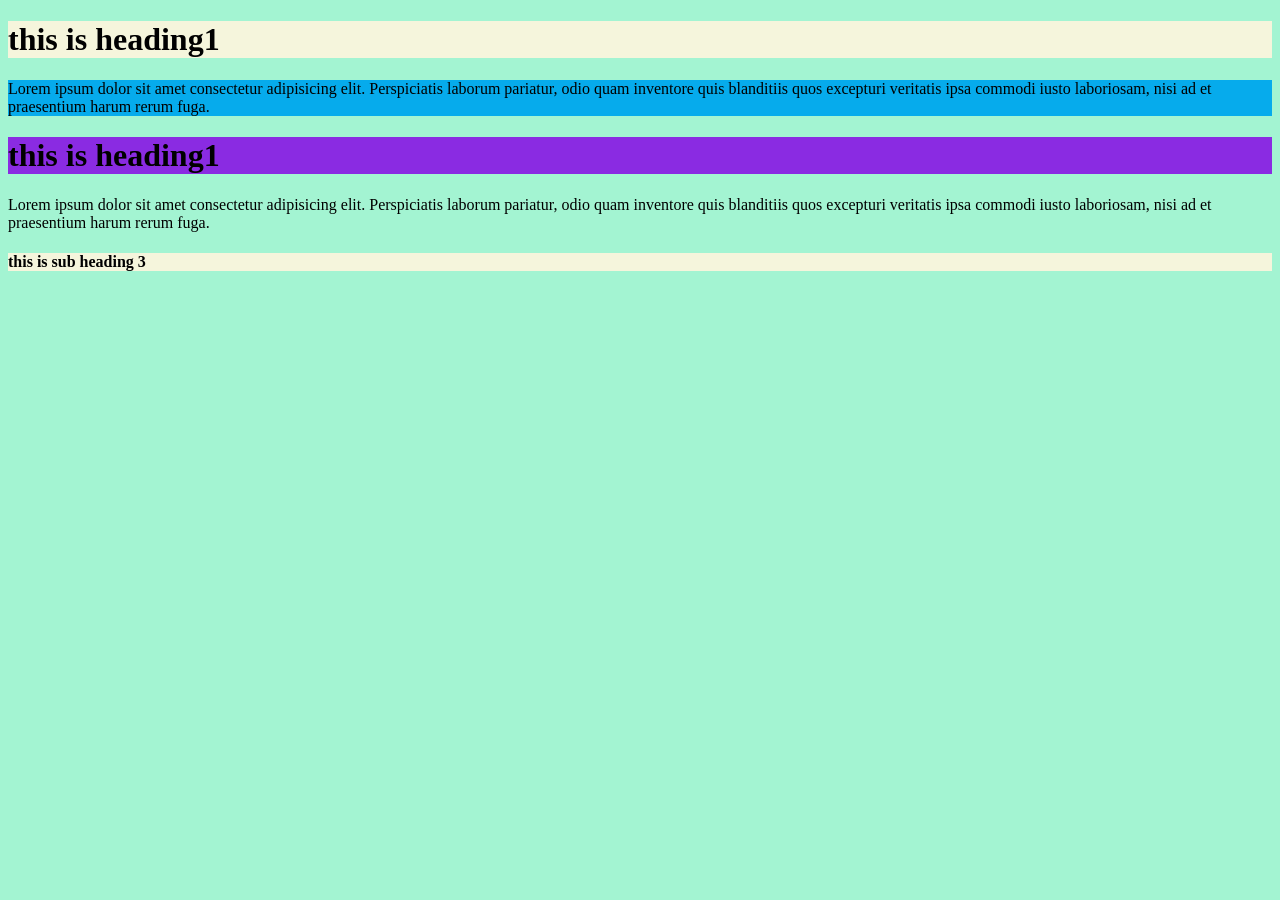
<file: basicCSS/index.html>
<!DOCTYPE html>
<html lang="en">
<head>
    <meta charset="UTF-8">
    <meta name="viewport" content="width=device-width, initial-scale=1.0">
    <title>Document</title>

     <!-- <style>
      * {
        background-color: #a3f4d2;
      }

      h1 {
        background-color: blueviolet;
      }

      .A {
        background-color: beige;
      }

      #para1 {
        background-color: #06abec;
      }
    </style> -->

    <link rel="stylesheet" href="style.css">

</head>
<body>
    <h1 id="head1" class="A">this is heading1</h1>

    <p id="para1" class="A">
      Lorem ipsum dolor sit amet consectetur adipisicing elit. Perspiciatis
      laborum pariatur, odio quam inventore quis blanditiis quos excepturi
      veritatis ipsa commodi iusto laboriosam, nisi ad et praesentium harum
      rerum fuga.
    </p>

    <h1 id="head2">this is heading1</h1>

    <p id="para2">
      Lorem ipsum dolor sit amet consectetur adipisicing elit. Perspiciatis
      laborum pariatur, odio quam inventore quis blanditiis quos excepturi
      veritatis ipsa commodi iusto laboriosam, nisi ad et praesentium harum
      rerum fuga.
    </p>

    <h4 id="head3" class="A">this is sub heading 3</h4>
</body>
</html>
</file>
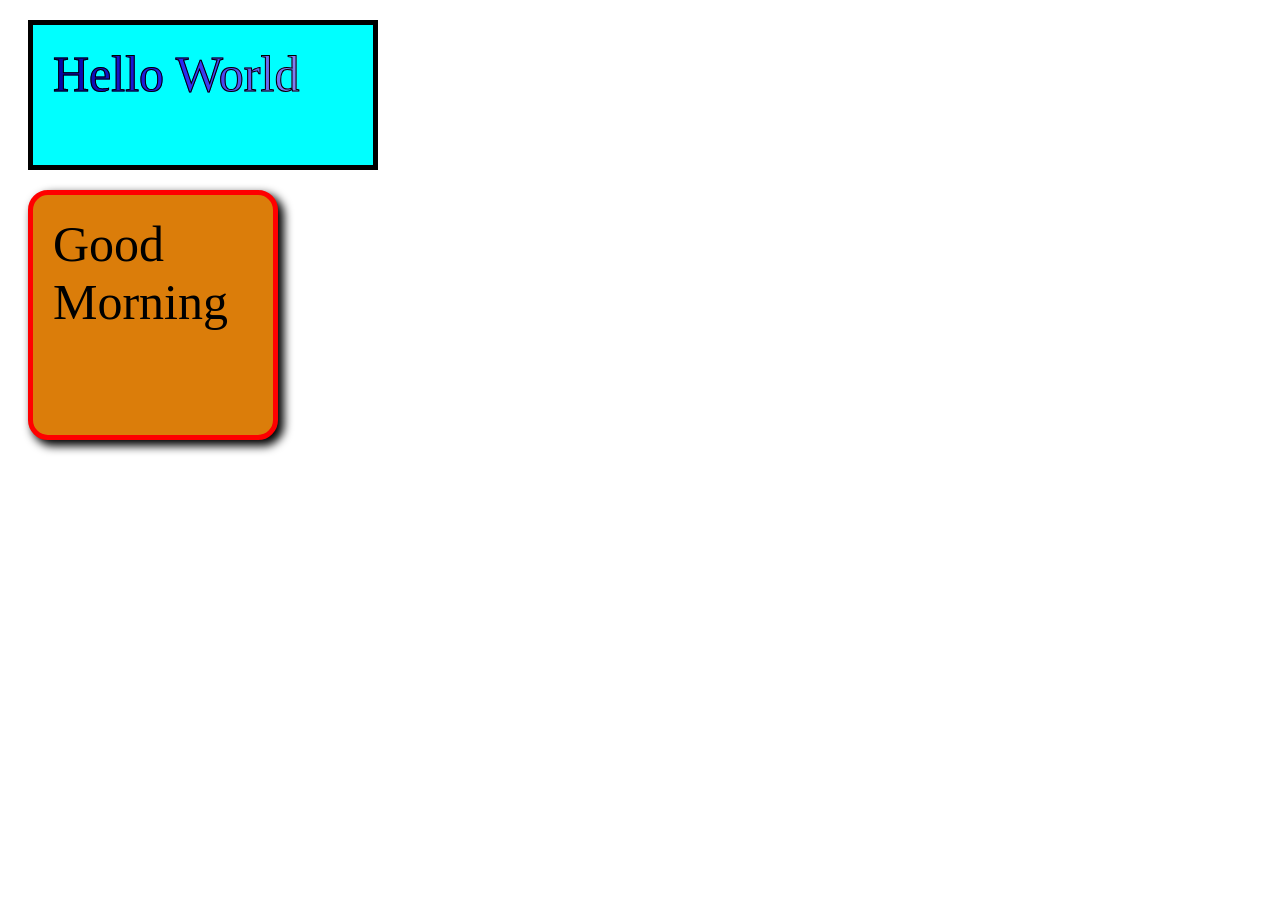
<file: boxModel/index.html>
<!DOCTYPE html>
<html lang="en">
<head>
    <meta charset="UTF-8">
    <meta name="viewport" content="width=device-width, initial-scale=1.0">
    <title>Document</title>

    <link rel="stylesheet" href="style.css">

</head>
<body>
    <div id="d1"><span>Hello World</span></div>
    <div id="d2">Good Morning</div>
</body>
</html>
</file>
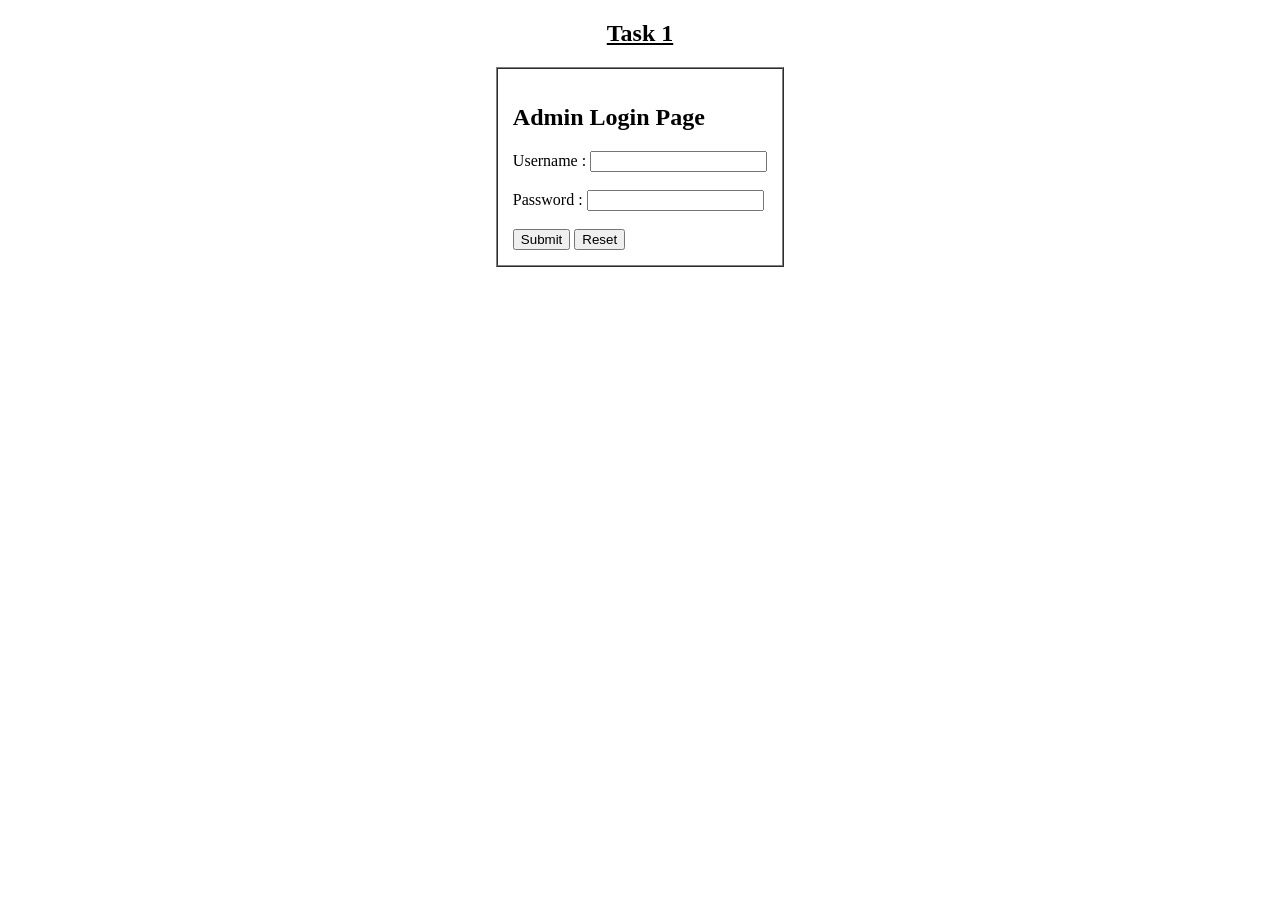
<file: formsHTML/index.html>
<!DOCTYPE html>
<html lang="en">
  <head>
    <meta charset="UTF-8" />
    <meta name="viewport" content="width=device-width, initial-scale=1.0" />
    <title>Task 1</title>
  </head>
  <body>
    <center>
        <h2><u>Task 1</u></h2>
      <table border="1" cellspacing="0" cellpadding="15">
        <tr>
          <td>
            <form>
              <h2>Admin Login Page</h2>

              <label for="username">Username : </label>
              <input type="text" name="username" />
              <br />
              <br />

              <label for="password">Password : </label>
              <input type="password" name="password" />
              <br />
              <br />

              <input type="submit" value="Submit" />
              <input type="reset" value="Reset" />
            </form>
          </td>
        </tr>
      </table>
    </center>
  </body>
</html>
</file>
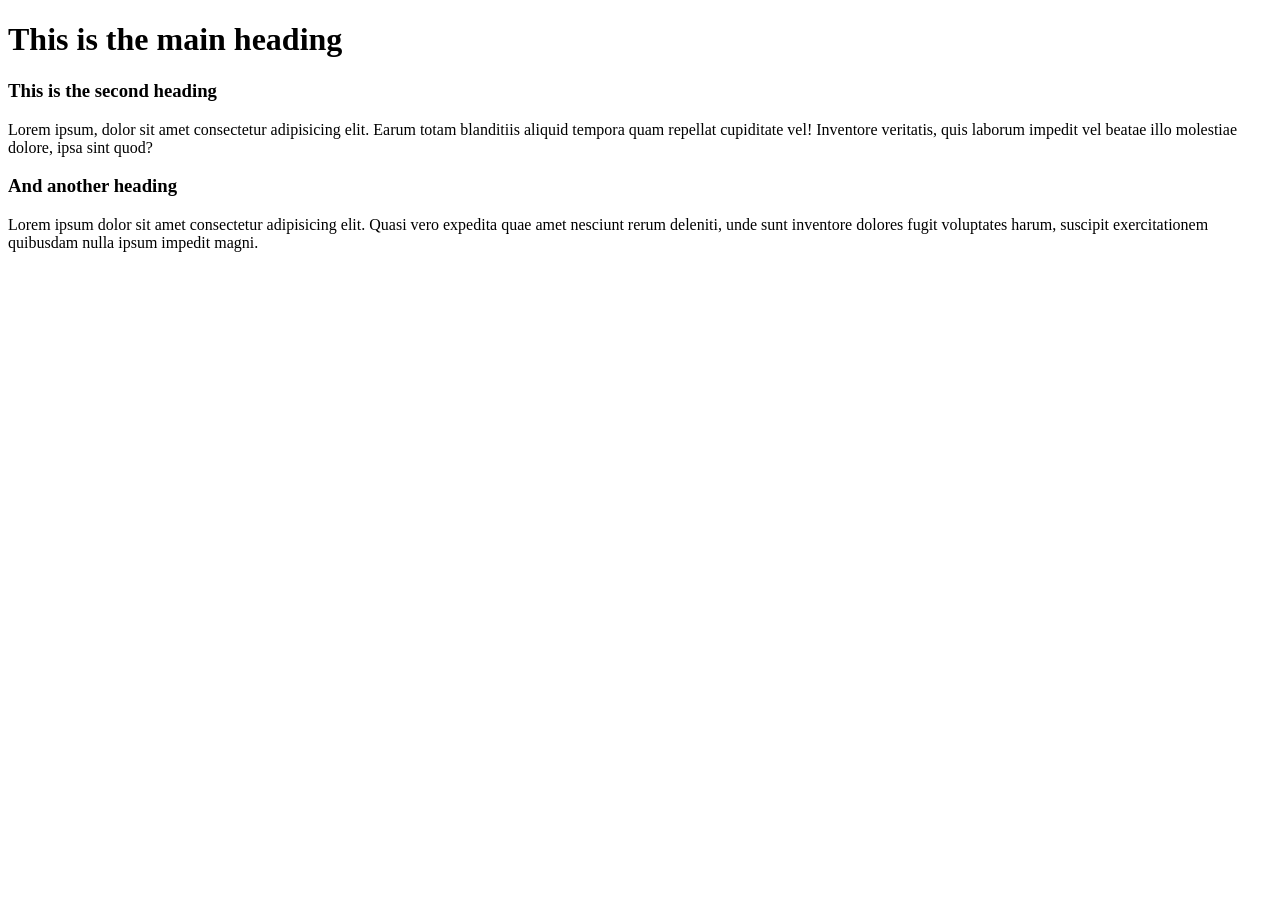
<file: htmlPage/index.html>
<!DOCTYPE html>
<html lang="en">
  <head>
    <meta charset="UTF-8" />
    <meta name="viewport" content="width=device-width, initial-scale=1.0" />
    <title>Task 1</title>
  </head>
  <body>
    <h1>This is the main heading</h1>

    <h3>This is the second heading</h3>

    <p>
      Lorem ipsum, dolor sit amet consectetur adipisicing elit. Earum totam
      blanditiis aliquid tempora quam repellat cupiditate vel! Inventore
      veritatis, quis laborum impedit vel beatae illo molestiae dolore, ipsa
      sint quod?
    </p>

    <h3>And another heading</h3>
    <p>
      Lorem ipsum dolor sit amet consectetur adipisicing elit. Quasi vero
      expedita quae amet nesciunt rerum deleniti, unde sunt inventore dolores
      fugit voluptates harum, suscipit exercitationem quibusdam nulla ipsum
      impedit magni.
    </p>
  </body>
</html>
</file>
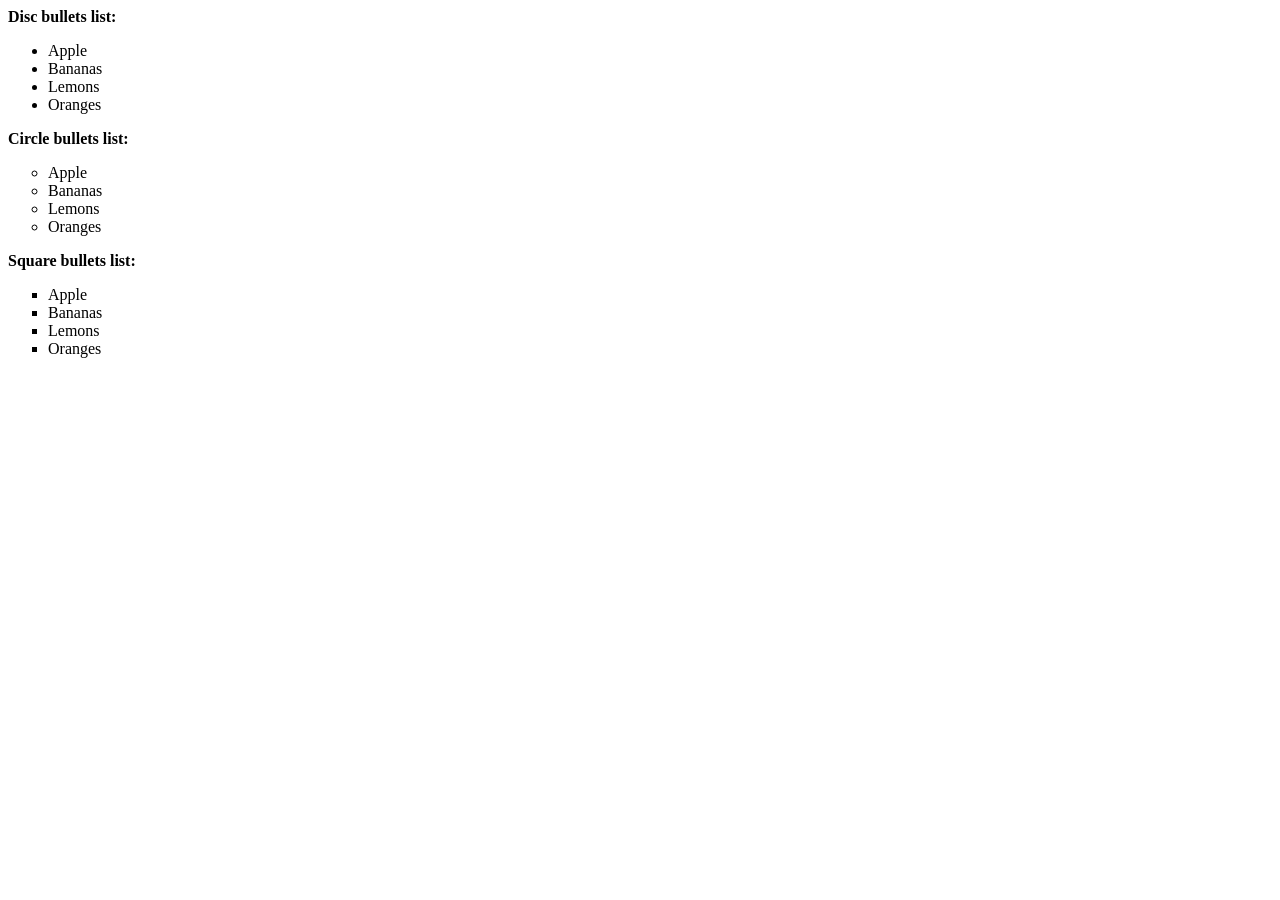
<file: listAssignmentHTML/index.html>
<!DOCTYPE html>
<html lang="en">
  <head>
    <meta charset="UTF-8" />
    <meta name="viewport" content="width=device-width, initial-scale=1.0" />
    <title>Task 1</title>
  </head>
  <body>
    <b>Disc bullets list:</b>
    <ul type="Disc">
      <li>Apple</li>
      <li>Bananas</li>
      <li>Lemons</li>
      <li>Oranges</li>
    </ul>

    <b>Circle bullets list:</b>
    <ul type="Circle">
      <li>Apple</li>
      <li>Bananas</li>
      <li>Lemons</li>
      <li>Oranges</li>
    </ul>

    <b>Square bullets list:</b>
    <ul type="Square">
      <li>Apple</li>
      <li>Bananas</li>
      <li>Lemons</li>
      <li>Oranges</li>
    </ul>
  </body>
</html>
</file>
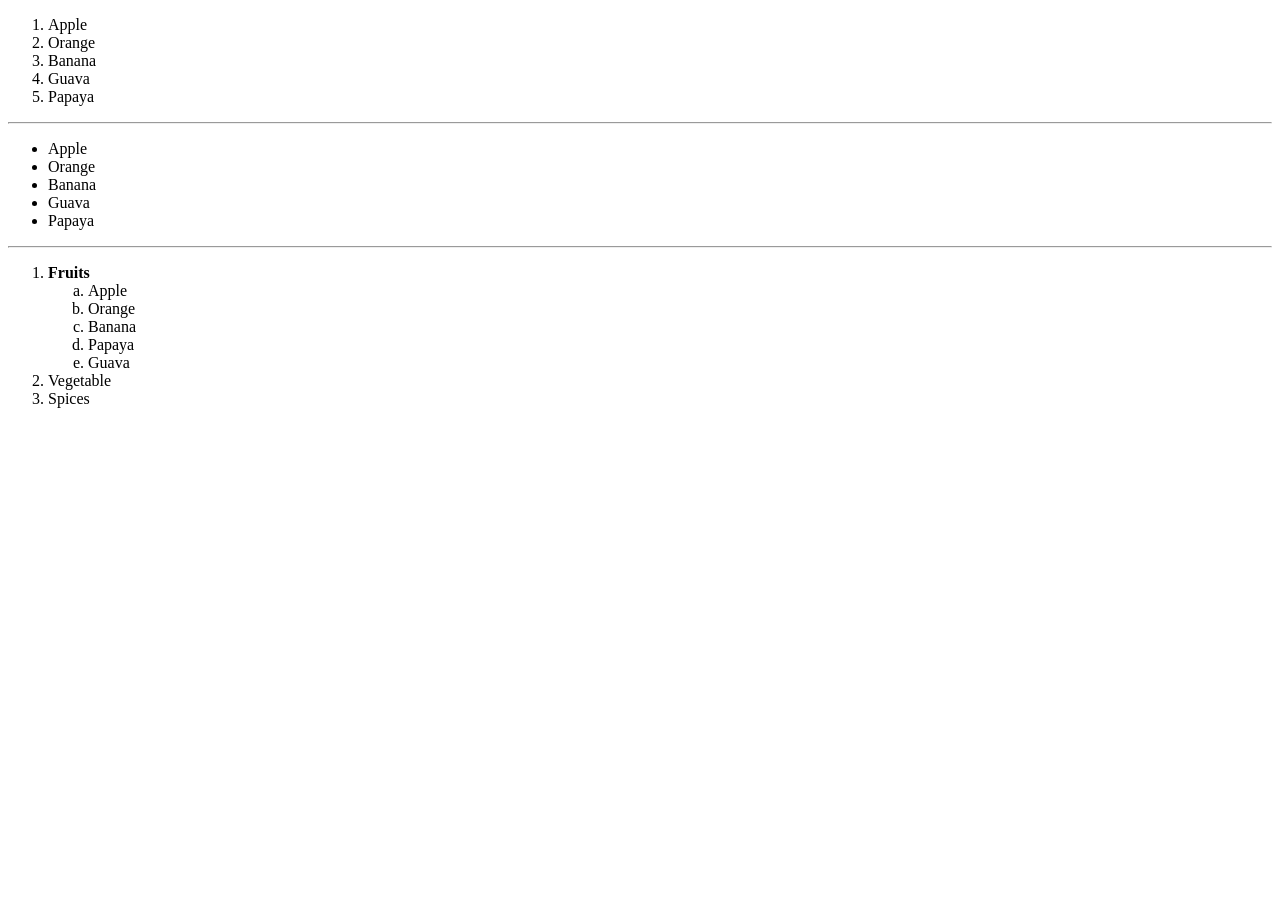
<file: listPractice/index.html>
<!DOCTYPE html>
<html lang="en">
<head>
    <meta charset="UTF-8">
    <meta name="viewport" content="width=device-width, initial-scale=1.0">
    <title>Document</title>
</head>
<body>
    <ol>
        <li>Apple</li>
        <li>Orange</li>
        <li>Banana</li>
        <li>Guava</li>
        <li>Papaya</li>
    </ol>

    <hr />

    <ul>
        <li>Apple</li>
        <li>Orange</li>
        <li>Banana</li>
        <li>Guava</li>
        <li>Papaya</li>
    </ul>

    <hr />

    <ol>
        <li><b>Fruits</b>
        <ol type="a">
            <li>Apple</li>
            <li>Orange</li>
            <li>Banana</li>
            <li>Papaya</li>
            <li>Guava</li>
        </ol>
        </li>
        <li>Vegetable</li>
        <li>Spices</li>
    </ol>
</body>
</html>
</file>
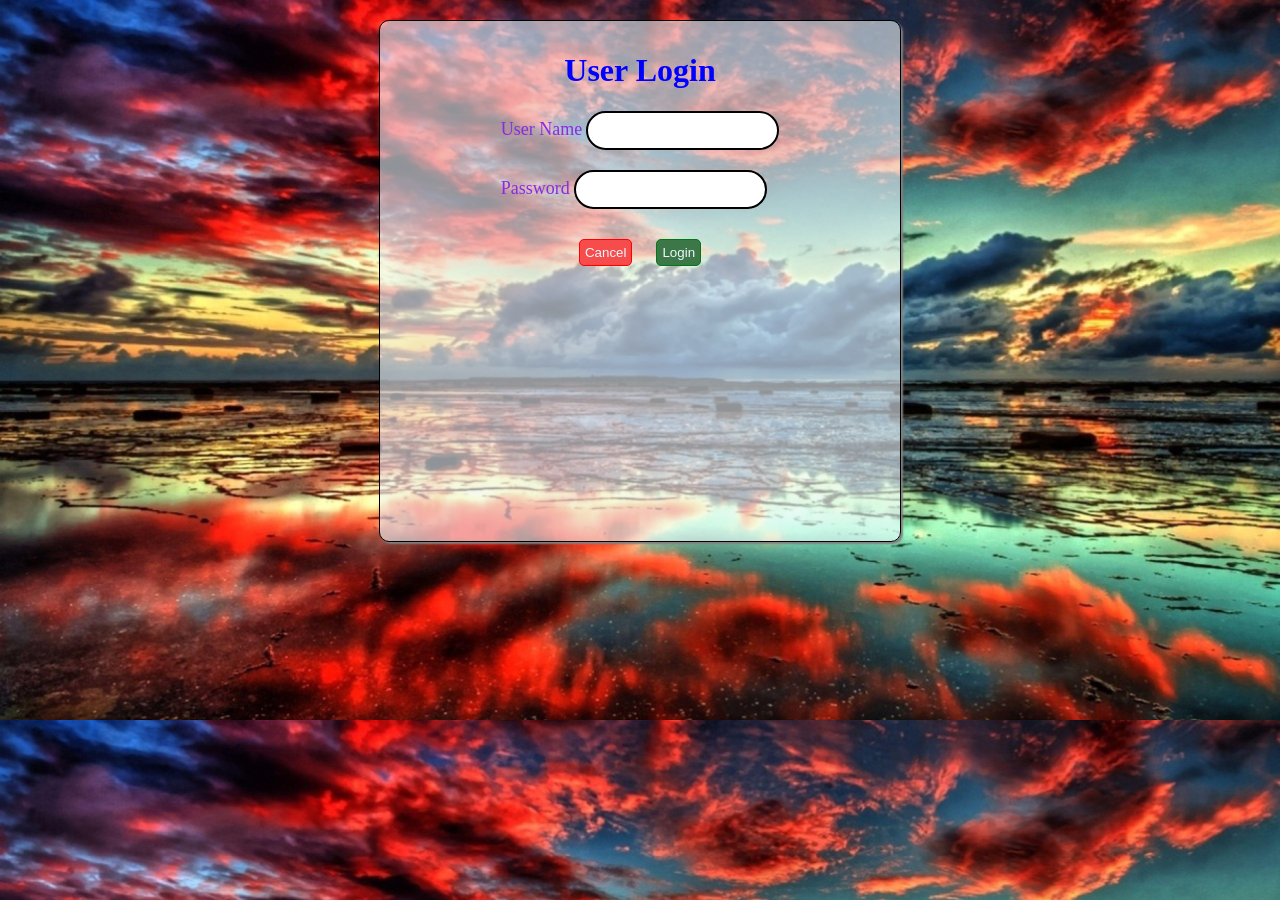
<file: loginForm/index.html>
<!DOCTYPE html>
<html lang="en">
<head>
    <meta charset="UTF-8">
    <meta name="viewport" content="width=device-width, initial-scale=1.0">
    <title>Login Form</title>
    <link rel="stylesheet" href="style.css">
</head>
<body>
    <div id="mainBox">
        <h1 id="formHeading">User Login</h1>
        <div id="loginForm">
            <div class="formField">
                <label for="userName">User Name</label>
                <input type="text" name="userName" id="userName">
            </div>

            <div class="formField">
                <label for="password">Password</label>
                <input type="password" name="password" id="password">
            </div>

            <div id="formControl">
                <button id="cancelButton">Cancel</button>
                <button id="loginButton">Login</button>
            </div>
        </div>
    </div>
</body>
</html>
</file>
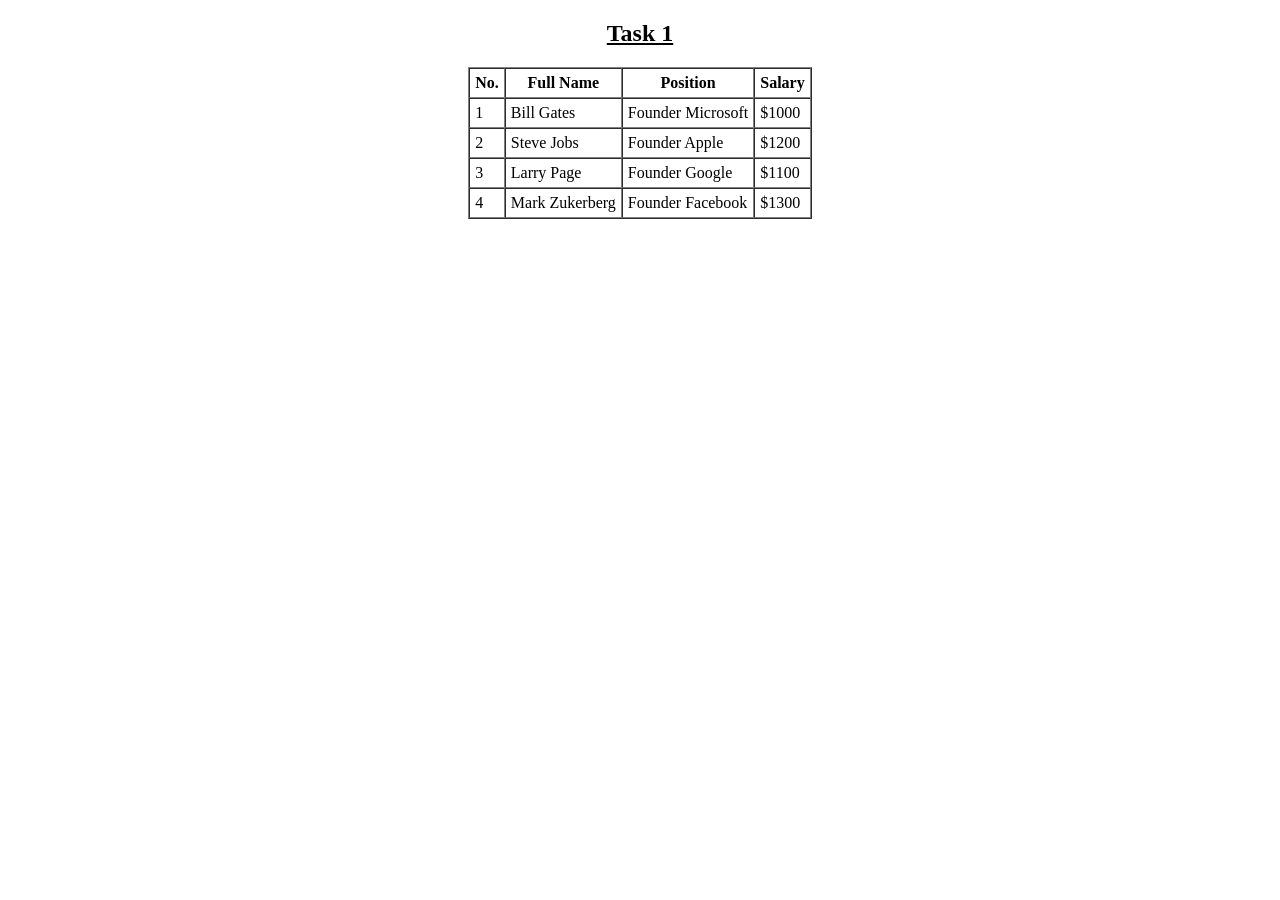
<file: tablesHTML/index.html>
<!DOCTYPE html>
<html lang="en">
  <head>
    <meta charset="UTF-8" />
    <meta name="viewport" content="width=device-width, initial-scale=1.0" />
    <title>Task 1</title>
  </head>
  <body>
    <center>
      <h2><u>Task 1</u></h2>

      <table border="1" cellspacing="0" cellpadding="5">
        <tr>
          <th>No.</th>
          <th>Full Name</th>
          <th>Position</th>
          <th>Salary</th>
        </tr>

        <tr>
          <td>1</td>
          <td>Bill Gates</td>
          <td>Founder Microsoft</td>
          <td>$1000</td>
        </tr>

        <tr>
          <td>2</td>
          <td>Steve Jobs</td>
          <td>Founder Apple</td>
          <td>$1200</td>
        </tr>

        <tr>
          <td>3</td>
          <td>Larry Page</td>
          <td>Founder Google</td>
          <td>$1100</td>
        </tr>

        <tr>
          <td>4</td>
          <td>Mark Zukerberg</td>
          <td>Founder Facebook</td>
          <td>$1300</td>
        </tr>
      </table>
    </center>
  </body>
</html>
</file>
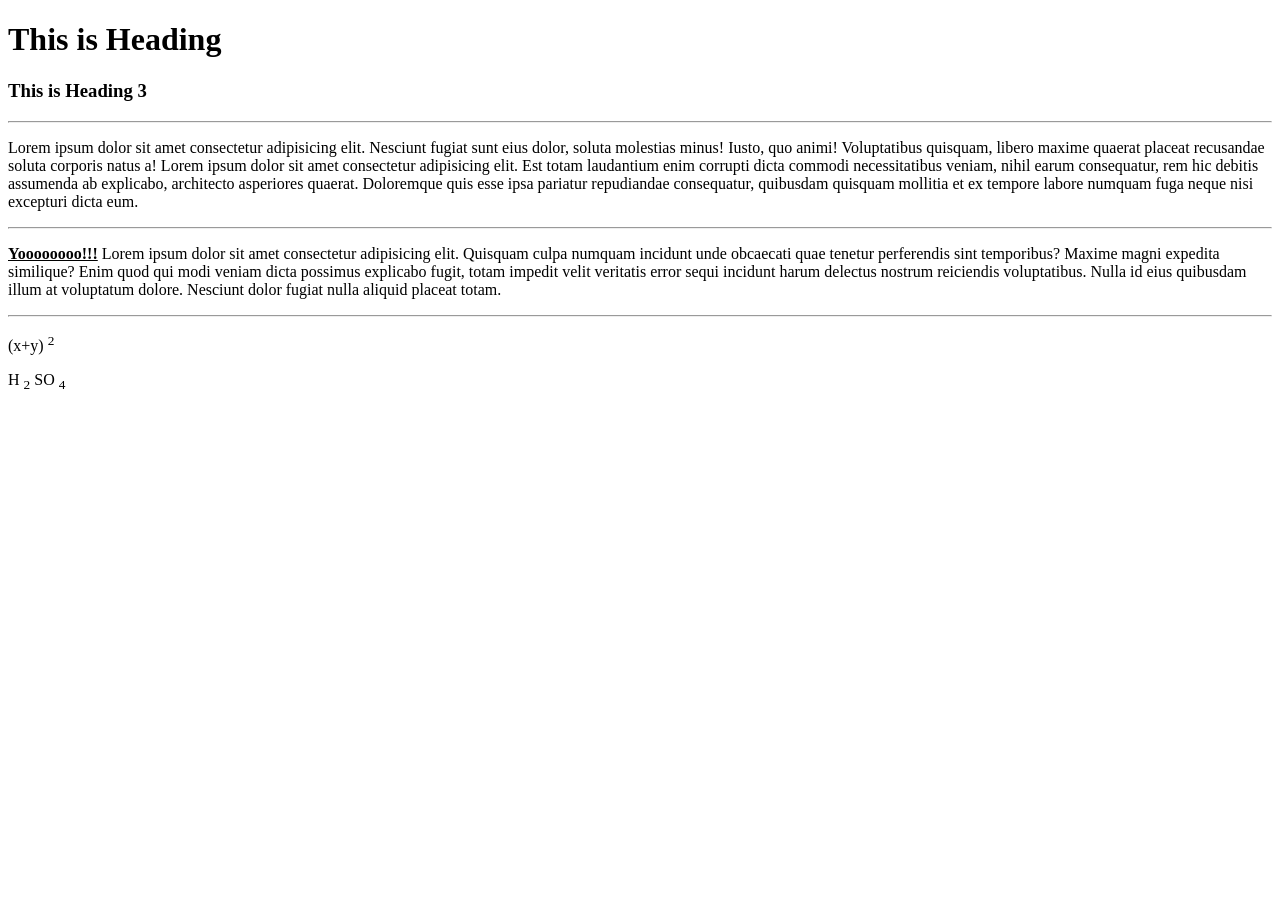
<file: textTagsPractice/index.html>
<!DOCTYPE html>
<html lang="en">
  <head>
    <meta charset="UTF-8" />
    <meta name="viewport" content="width=device-width, initial-scale=1.0" />
    <title>Document</title>
  </head>
  <body>
    <h1>This is Heading</h1>
    <h3>This is Heading 3</h3>
    <hr />
    <p>
      Lorem ipsum dolor sit amet consectetur adipisicing elit. Nesciunt fugiat
      sunt eius dolor, soluta molestias minus! Iusto, quo animi! Voluptatibus
      quisquam, libero maxime quaerat placeat recusandae soluta corporis natus
      a! Lorem ipsum dolor sit amet consectetur adipisicing elit. Est totam
      laudantium enim corrupti dicta commodi necessitatibus veniam, nihil earum
      consequatur, rem hic debitis assumenda ab explicabo, architecto asperiores
      quaerat. Doloremque quis esse ipsa pariatur repudiandae consequatur,
      quibusdam quisquam mollitia et ex tempore labore numquam fuga neque nisi
      excepturi dicta eum.
    </p>

    <hr />

    <p>
        <b><u>Yoooooooo!!!</u></b>
      Lorem ipsum dolor sit amet consectetur adipisicing elit. Quisquam culpa
      numquam incidunt unde obcaecati quae tenetur perferendis sint temporibus?
      Maxime magni expedita similique? Enim quod qui modi veniam dicta possimus
      explicabo fugit, totam impedit velit veritatis error sequi incidunt harum
      delectus nostrum reiciendis voluptatibus. Nulla id eius quibusdam illum at
      voluptatum dolore. Nesciunt dolor fugiat nulla aliquid placeat totam.
    </p>

    <hr />

    <p>(x+y) <sup>2</sup> </p>
    <p> H <sub>2</sub> SO <sub>4</sub></p> 


  </body>
</html>
</file>
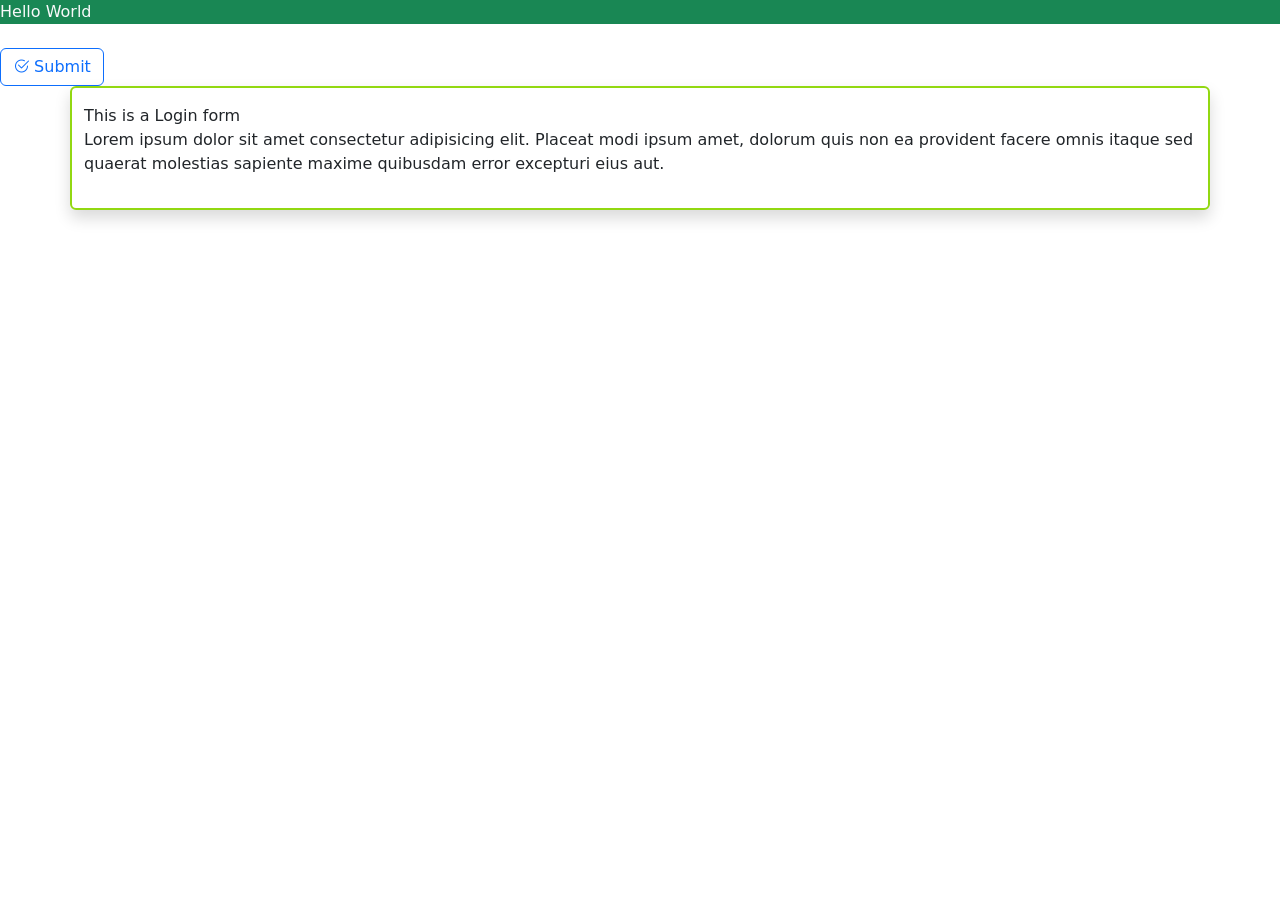
<file: Bootstrap/firstBootstrap/index.html>
<!DOCTYPE html>
<html lang="en">
  <head>
    <meta charset="UTF-8" />
    <meta name="viewport" content="width=device-width, initial-scale=1.0" />
    <title>Document</title>
    <link
      href="https://cdn.jsdelivr.net/npm/bootstrap@5.3.8/dist/css/bootstrap.min.css"
      rel="stylesheet"
      integrity="sha384-sRIl4kxILFvY47J16cr9ZwB07vP4J8+LH7qKQnuqkuIAvNWLzeN8tE5YBujZqJLB"
      crossorigin="anonymous"
    />

    <link
      rel="stylesheet"
      href="https://cdn.jsdelivr.net/npm/bootstrap-icons@1.13.1/font/bootstrap-icons.min.css"
    />

    <link rel="stylesheet" href="style.css" />
  </head>
  <body>
    <div class="bg-success text-light">Hello World</div>

    <br />

    <button class="btn btn-outline-primary"><i class="bi bi-check2-circle"></i> 
        <span>Submit</span>
    </button>

    <div class="container border border-dark rounded shadow py-3" id="abc">
      This is a Login form

      <p>
        Lorem ipsum dolor sit amet consectetur adipisicing elit. Placeat modi
        ipsum amet, dolorum quis non ea provident facere omnis itaque sed
        quaerat molestias sapiente maxime quibusdam error excepturi eius aut.
      </p>
    </div>

    <script
      src="https://cdn.jsdelivr.net/npm/bootstrap@5.3.8/dist/js/bootstrap.bundle.min.js"
      integrity="sha384-FKyoEForCGlyvwx9Hj09JcYn3nv7wiPVlz7YYwJrWVcXK/BmnVDxM+D2scQbITxI"
      crossorigin="anonymous"
    ></script>
  </body>
</html>
</file>
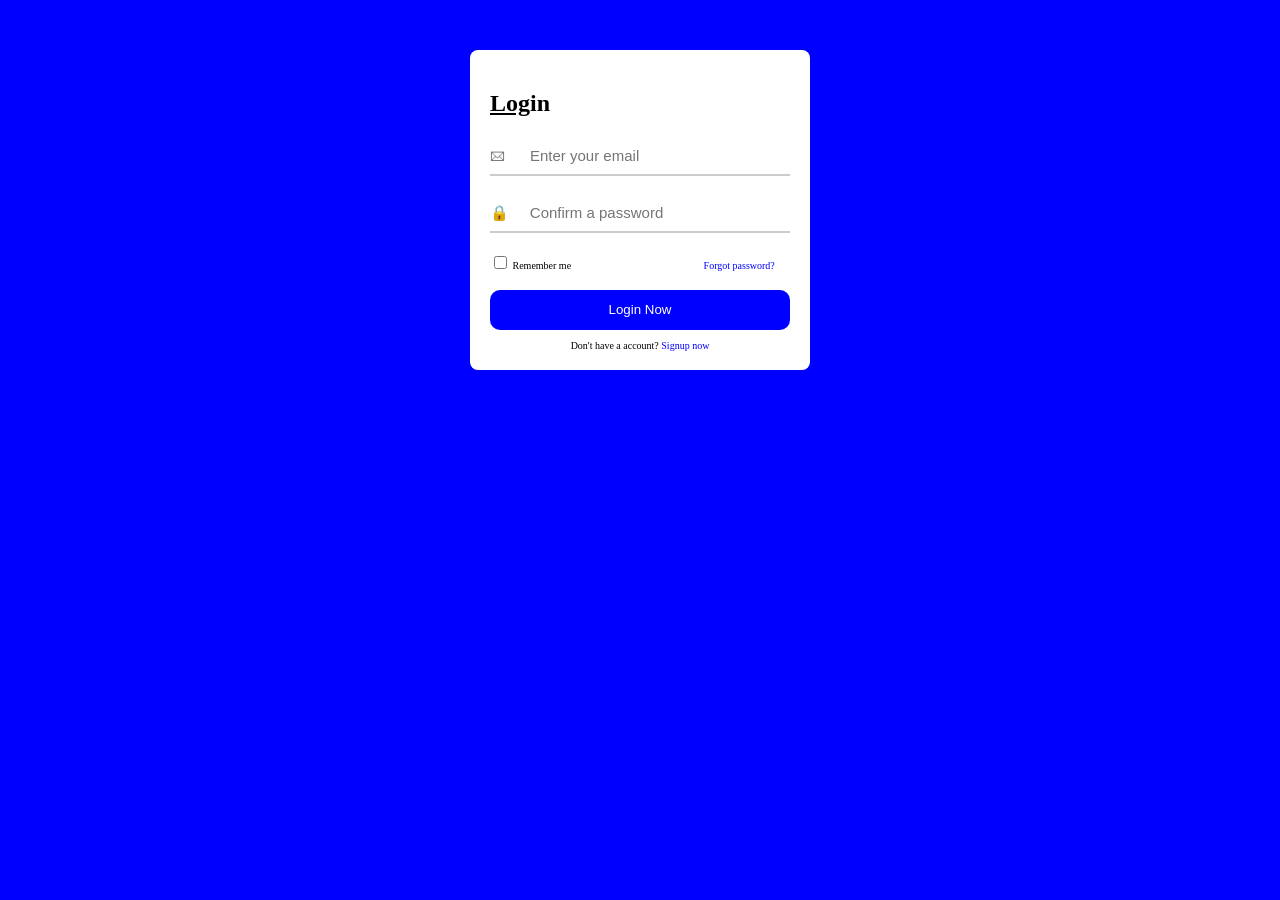
<file: CSS/loginFormAssignment/index.html>
<!DOCTYPE html>
<html lang="en">
  <head>
    <meta charset="UTF-8" />
    <meta name="viewport" content="width=device-width, initial-scale=1.0" />
    <title>Login Page</title>
    <link rel="stylesheet" href="style.css" />
  </head>
  <body>
    <div id="box">
      <h2 id="heading"><u>Log</u>in</h2>
      <div class="formField">
        <input
          type="email"
          name="email"
          id="email"
          placeholder="&#128386;      Enter your email"
        />
      </div>
      <br />
      <div class="formField">
        <input
          type="password"
          name="password"
          id="password"
          placeholder="&#128274;     Confirm a password"
        />
      </div>
      <br />
      <div id="remember">
        <input type="checkbox" /> Remember me
        <a id="forgot">Forgot password?</a>
      </div>

      <br />

      <button type="submit" id="login">Login Now</button>
      <div>
        <p id="account">Don't have a account? <a id="signUp">Signup now</a></p>
      </div>
    </div>
  </body>
</html>
</file>
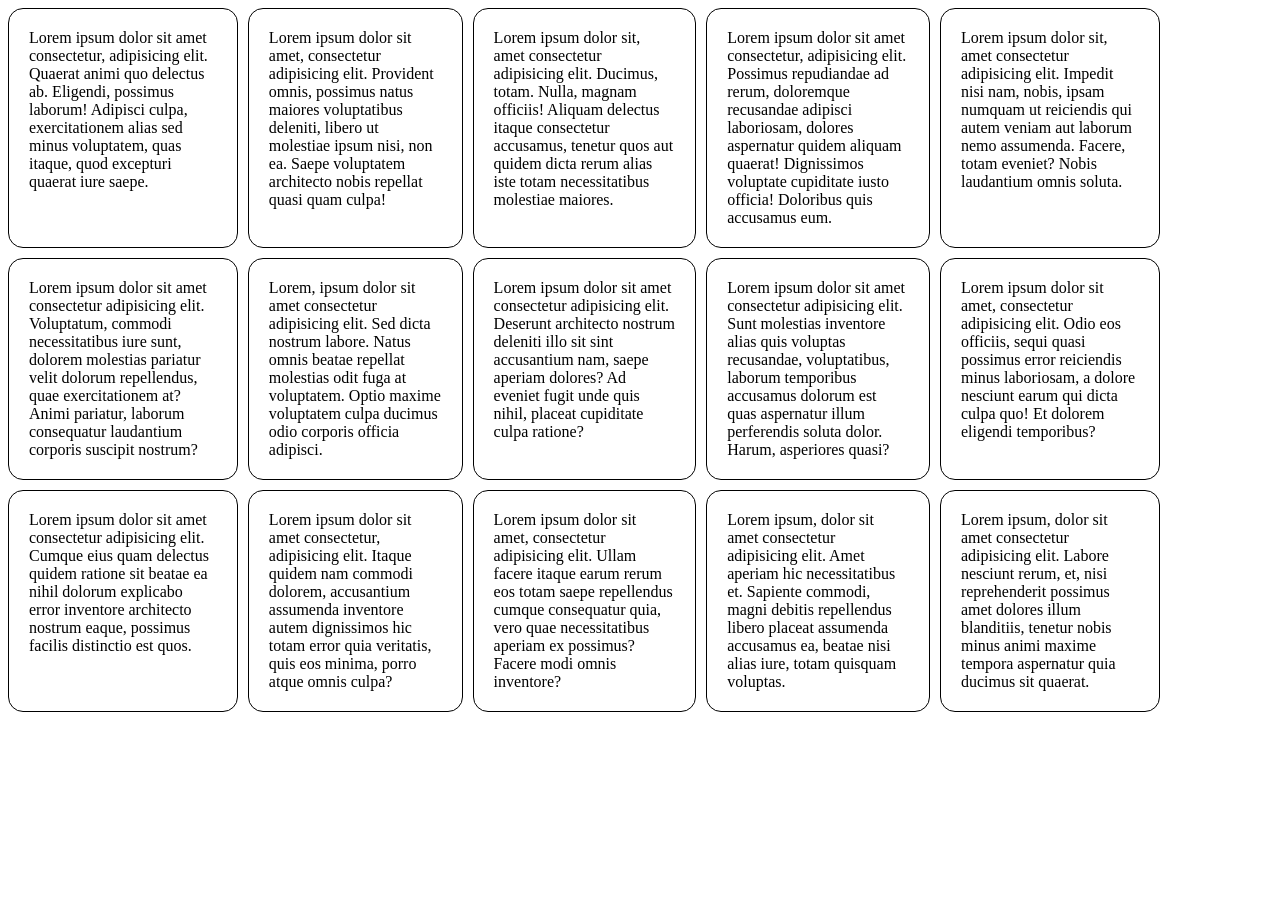
<file: CSS/responsiveDesign/index.html>
<!DOCTYPE html>
<html lang="en">
  <head>
    <meta charset="UTF-8" />
    <meta name="viewport" content="width=device-width, initial-scale=1.0" />
    <title>Document</title>
    <link rel="stylesheet" href="style.css" />
  </head>
  <body>
    <div id="mainDiv">
      <div class="subDiv">
        Lorem ipsum dolor sit amet consectetur, adipisicing elit. Quaerat animi
        quo delectus ab. Eligendi, possimus laborum! Adipisci culpa,
        exercitationem alias sed minus voluptatem, quas itaque, quod excepturi
        quaerat iure saepe.
      </div>
      <div class="subDiv">
        Lorem ipsum dolor sit amet, consectetur adipisicing elit. Provident
        omnis, possimus natus maiores voluptatibus deleniti, libero ut molestiae
        ipsum nisi, non ea. Saepe voluptatem architecto nobis repellat quasi
        quam culpa!
      </div>
      <div class="subDiv">
        Lorem ipsum dolor sit, amet consectetur adipisicing elit. Ducimus,
        totam. Nulla, magnam officiis! Aliquam delectus itaque consectetur
        accusamus, tenetur quos aut quidem dicta rerum alias iste totam
        necessitatibus molestiae maiores.
      </div>
      <div class="subDiv">
        Lorem ipsum dolor sit amet consectetur, adipisicing elit. Possimus
        repudiandae ad rerum, doloremque recusandae adipisci laboriosam, dolores
        aspernatur quidem aliquam quaerat! Dignissimos voluptate cupiditate
        iusto officia! Doloribus quis accusamus eum.
      </div>
      <div class="subDiv">
        Lorem ipsum dolor sit, amet consectetur adipisicing elit. Impedit nisi
        nam, nobis, ipsam numquam ut reiciendis qui autem veniam aut laborum
        nemo assumenda. Facere, totam eveniet? Nobis laudantium omnis soluta.
      </div>
      <div class="subDiv">
        Lorem ipsum dolor sit amet consectetur adipisicing elit. Voluptatum,
        commodi necessitatibus iure sunt, dolorem molestias pariatur velit
        dolorum repellendus, quae exercitationem at? Animi pariatur, laborum
        consequatur laudantium corporis suscipit nostrum?
      </div>
      <div class="subDiv">
        Lorem, ipsum dolor sit amet consectetur adipisicing elit. Sed dicta
        nostrum labore. Natus omnis beatae repellat molestias odit fuga at
        voluptatem. Optio maxime voluptatem culpa ducimus odio corporis officia
        adipisci.
      </div>
      <div class="subDiv">
        Lorem ipsum dolor sit amet consectetur adipisicing elit. Deserunt
        architecto nostrum deleniti illo sit sint accusantium nam, saepe aperiam
        dolores? Ad eveniet fugit unde quis nihil, placeat cupiditate culpa
        ratione?
      </div>
      <div class="subDiv">
        Lorem ipsum dolor sit amet consectetur adipisicing elit. Sunt molestias
        inventore alias quis voluptas recusandae, voluptatibus, laborum
        temporibus accusamus dolorum est quas aspernatur illum perferendis
        soluta dolor. Harum, asperiores quasi?
      </div>
      <div class="subDiv">
        Lorem ipsum dolor sit amet, consectetur adipisicing elit. Odio eos
        officiis, sequi quasi possimus error reiciendis minus laboriosam, a
        dolore nesciunt earum qui dicta culpa quo! Et dolorem eligendi
        temporibus?
      </div>
      <div class="subDiv">
        Lorem ipsum dolor sit amet consectetur adipisicing elit. Cumque eius
        quam delectus quidem ratione sit beatae ea nihil dolorum explicabo error
        inventore architecto nostrum eaque, possimus facilis distinctio est
        quos.
      </div>
      <div class="subDiv">
        Lorem ipsum dolor sit amet consectetur, adipisicing elit. Itaque quidem
        nam commodi dolorem, accusantium assumenda inventore autem dignissimos
        hic totam error quia veritatis, quis eos minima, porro atque omnis
        culpa?
      </div>
      <div class="subDiv">
        Lorem ipsum dolor sit amet, consectetur adipisicing elit. Ullam facere
        itaque earum rerum eos totam saepe repellendus cumque consequatur quia,
        vero quae necessitatibus aperiam ex possimus? Facere modi omnis
        inventore?
      </div>
      <div class="subDiv">
        Lorem ipsum, dolor sit amet consectetur adipisicing elit. Amet aperiam
        hic necessitatibus et. Sapiente commodi, magni debitis repellendus
        libero placeat assumenda accusamus ea, beatae nisi alias iure, totam
        quisquam voluptas.
      </div>
      <div class="subDiv">
        Lorem ipsum, dolor sit amet consectetur adipisicing elit. Labore
        nesciunt rerum, et, nisi reprehenderit possimus amet dolores illum
        blanditiis, tenetur nobis minus animi maxime tempora aspernatur quia
        ducimus sit quaerat.
      </div>
    </div>
  </body>
</html>
</file>
<file: basicCSS/style.css>
*{
    background-color: #A3F4d2;
}

h1{
    background-color: blueviolet;
}


.A{
    background-color: beige;
}

#para1{
    background-color: #06abec;
}
</file>
<file: boxModel/style.css>
#d1{
    border: 5px solid black;
    width: 300px;
    height: 100px;
    font-size: 50px;
    background-color: aqua;
    padding: 20px;
    margin: 20px;
 }

 #d1 span{
    background: linear-gradient(90deg,rgb(3, 3, 157), rgb(37, 37, 240), rgb(129, 129, 240));
    background-clip: text;
    color: transparent;
    -webkit-text-stroke: black 1px;
 }

 #d2{
    border: 5px solid red;
    border-radius: 20px;
    width: 200px;
    height: 200px;
    font-size: 50px;
    background-color: rgb(219, 125, 10);
    margin-left: 20px;
    padding: 20px;
    box-shadow: 5px 5px 10px 1px black;
 }
</file>
<file: loginForm/style.css>
body{
    background: url(./Nice....jpg);
    background-size: cover;
}

#mainBox{
    border: 1px solid black;
    width: 500px;
    height: 500px;
    margin: 20px auto;
    padding: 10px;
    border-radius: 10px;
    box-shadow: 2px 2px 2px 0px grey;
    background-color: rgba(240, 248, 255, 0.592);
}

#formHeading {
  color: blue;
  text-align: center;
}

#loginForm {
  width: fit-content;
  margin: 10px auto;
}

.formField {
  margin: 20px;
  label {
    color: blueviolet;
    font-size: large;
  }

  input {
    padding: 10px;
    border-radius: 25px;
    border: 2px solid black;
    outline-color: blueviolet;
  }
}

#formControl {
  text-align: center;
  button {
    margin: 10px;
    padding: 5px;
    border-radius: 5px;
  }
}

#cancelButton {
  border: 1px solid #ff0000;
  background-color: #f74c4c;
  color: aliceblue;
}

#loginButton {
  border: 1px solid #007816;
  background-color: #3c7847;
  color: aliceblue;
}

#cancelButton:hover {
  color: #f74c4c;
  background-color: aliceblue;
}

#loginButton:hover {
  color: #3c7847;
  background-color: aliceblue;
}

#cancelButton:active {
  background-color: blue;
  color: aliceblue;
}

#loginButton:active {
  background-color: blue;
  color: aliceblue;
}
</file>
<file: Bootstrap/firstBootstrap/style.css>
#abc{
    border:2px solid rgb(146, 216, 17) !important;
}
</file>
<file: CSS/loginFormAssignment/style.css>
body{
    background-color: blue;
}

#box{
    background-color: white;
    width: 300px;
    height: 280px;
    text-align: center;
    border-radius: 8px;
    padding: 20px;
    margin: 50px auto;
}
#heading{
    text-align: left;
}

.formField input{
  width: 100%;      
  padding: 10px 0;
  border: none;
  border-bottom: 2px solid #ccc;
  background: transparent;
  outline: none;
  font-size: 15px;
  transition: 0.3s;
}

.formField input:focus{
    border-bottom: 2px solid blue;
}

#login
{
    border: none;
    border-radius: 10px;
    background-color: blue;
    width: 300px;
    height: 40px;
    color: white;
    cursor: pointer;
}

#remember {
  font-size: x-small;
  text-align: left;
  margin-top: 2px;
}

#forgot {
  margin-left: 130px;
  font-size: x-small;
  color: blue;
  cursor: pointer;
}

#signUp{
    color: blue;
    font-size: x-small;
    cursor: pointer;
}

#account{
    font-size: x-small;
}
</file>
<file: CSS/responsiveDesign/style.css>
#mainDiv{
    width: 90vw;
    height: auto;
    display: grid;
    grid-template-columns: auto auto auto auto auto;
    gap: 10px;
}

.subDiv{
    border: 1px solid black;
    border-radius: 15px;
    padding: 20px;
}

@media screen and (max-width: 1200px) {
    #mainDiv{
        grid-template-columns: auto auto auto auto;
    }  
}

@media screen and (max-width: 960px) {
    #mainDiv{
        grid-template-columns: auto auto auto;
    }  
}

@media screen and (max-width: 768px) {
    #mainDiv{
        grid-template-columns: auto auto;
    }   
}

@media screen and (max-width: 576px) {
    #mainDiv{
        grid-template-columns: auto;
    }  
}
</file>
